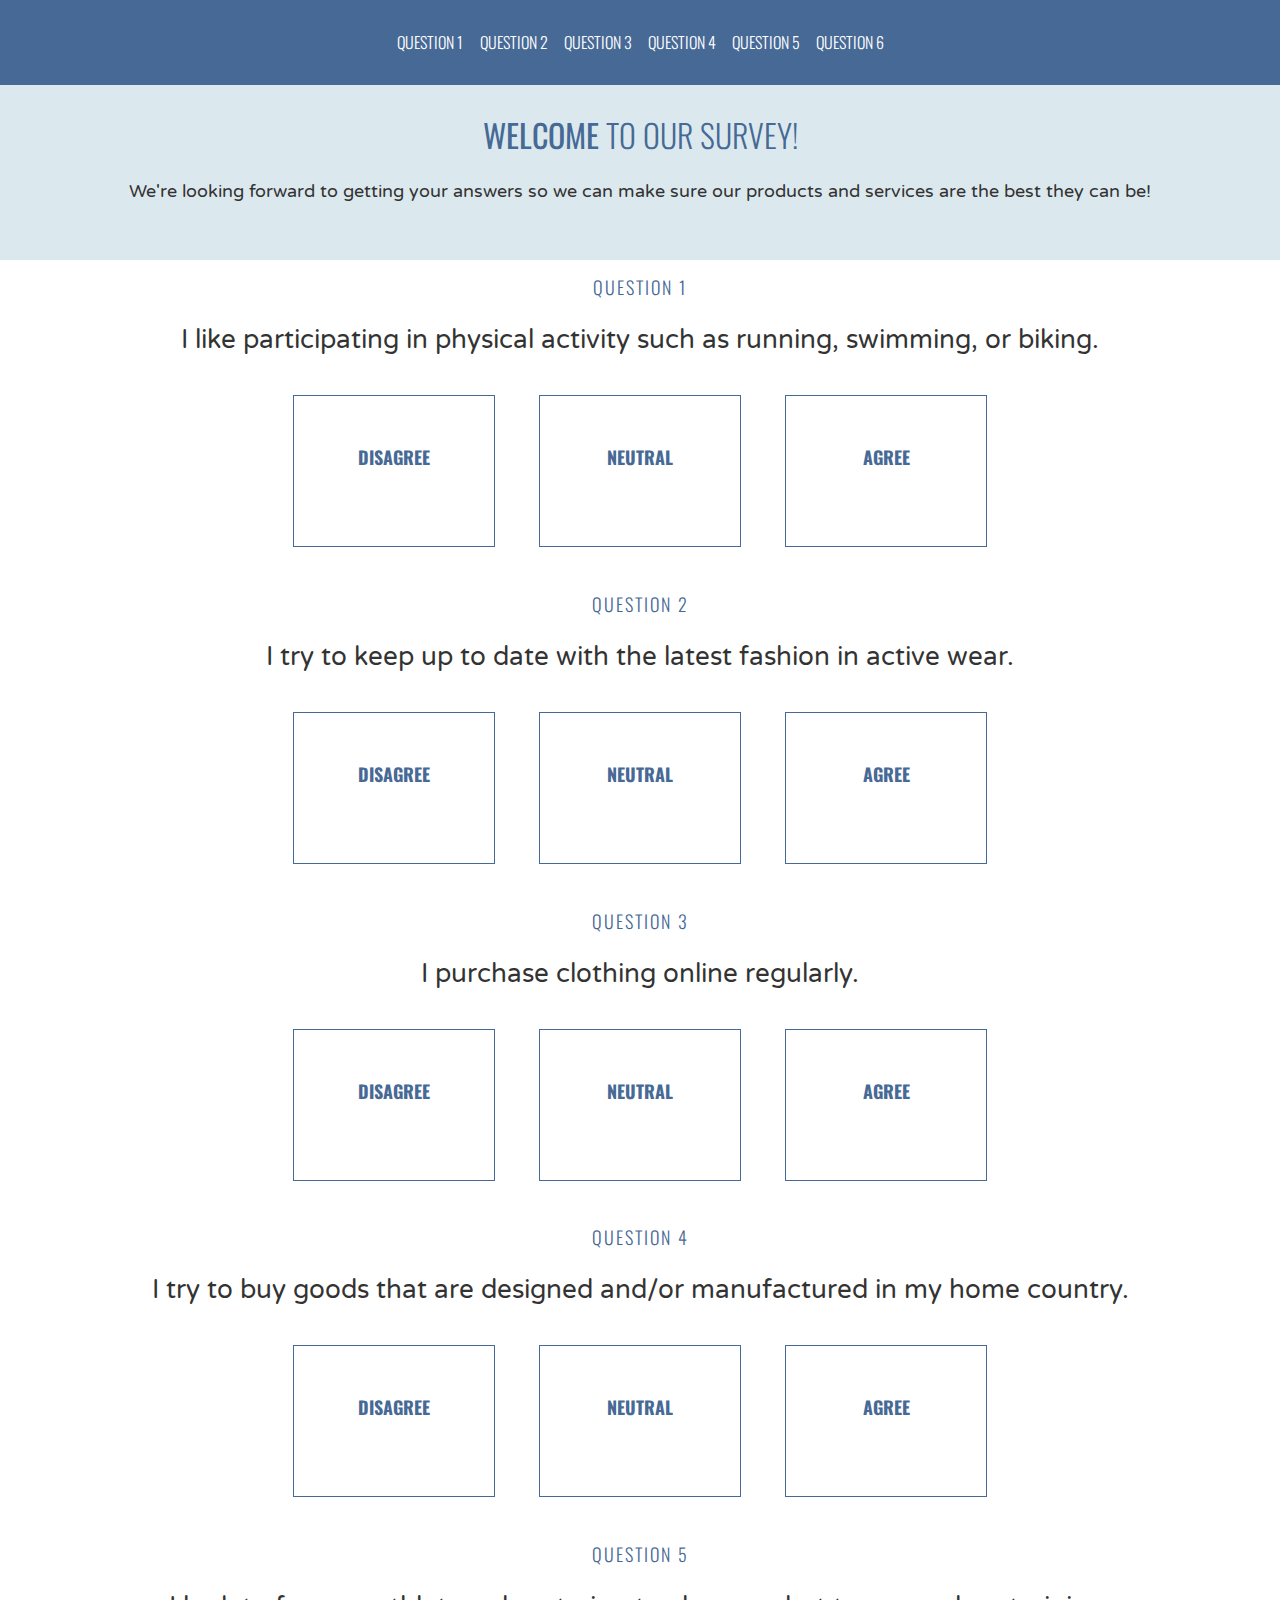
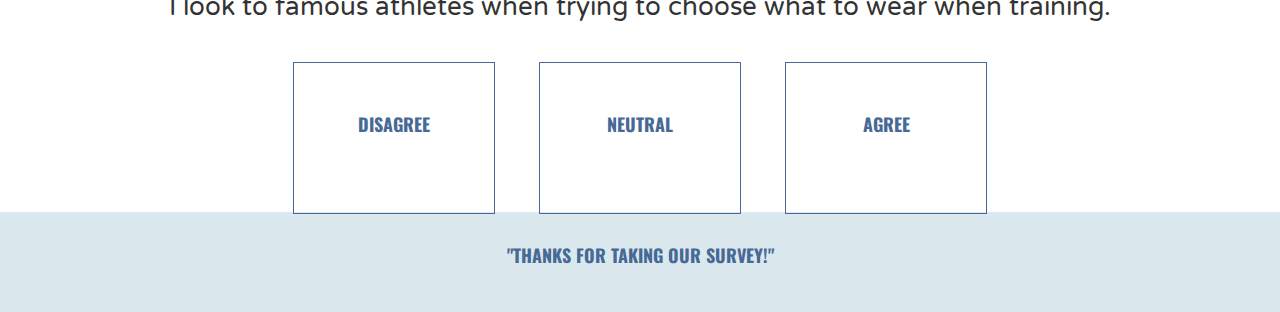
<file: Questionnaire/index.html>
<!DOCTYPE html>
<html>
<head>
  <title>Please Participate in Our Survey!</title>
  <link href="https://fonts.googleapis.com/css?family=Oswald:300,700|Varela+Round" rel="stylesheet">
  <link rel="stylesheet" type="text/css" href="style.css">
</head>
<body>

  <header>
    <ul>
      <li>Question 1</li>
      <li>Question 2</li>
      <li>Question 3</li>
      <li>Question 4</li>
      <li>Question 5</li>
      <li>Question 6</li>
    </ul>
  </header>
  
  <div class="welcome">
    <h1><strong>Welcome</strong> to our survey!</h1>
    <p>We're looking forward to getting your answers so we can make sure our products and services are the best they can be!</p>
  </div>

  <div class="question">
    <h4>Question 1</h4>
    <h2>I like participating in physical activity such as running, swimming, or biking.</h2>

    <div class="answer">
      <h3>Disagree</h3>
    </div>

    <div class="answer">
      <h3>Neutral</h3>
    </div>

    <div class="answer">
      <h3>Agree</h3>
    </div>
  </div>

  <div class="question">
    <h4>Question 2</h4>
    <h2>I try to keep up to date with the latest fashion in active wear.</h2>

    <div class="answer">
      <h3>Disagree</h3>
    </div>

    <div class="answer">
      <h3>Neutral</h3>
    </div>

    <div class="answer">
      <h3>Agree</h3>
    </div>
  </div>

  <div class="question">
    <h4>Question 3</h4>
    <h2>I purchase clothing online regularly.</h2>

    <div class="answer">
      <h3>Disagree</h3>
    </div>

    <div class="answer">
      <h3>Neutral</h3>
    </div>

    <div class="answer">
      <h3>Agree</h3>
    </div>
  </div>

  <div class="question">
    <h4>Question 4</h4>
    <h2>I try to buy goods that are designed and/or manufactured in my home country.</h2>

    <div class="answer">
      <h3>Disagree</h3>
    </div>

    <div class="answer">
      <h3>Neutral</h3>
    </div>

    <div class="answer">
      <h3>Agree</h3>
    </div>
  </div>

  <div class="question">
    <h4>Question 5</h4>
    <h2>I look to famous athletes when trying to choose what to wear when training.</h2>

    <div class="answer">
      <h3>Disagree</h3>
    </div>

    <div class="answer">
      <h3>Neutral</h3>
    </div>

    <div class="answer">
      <h3>Agree</h3>
    </div>
  </div>

  <footer>
    <h3>"Thanks for taking our survey!"</h3>
  </footer>
  
</body>
</html>
</file>
<file: Questionnaire/style.css>
body {
  background-color: #FFF;
  margin: 0 auto;
}

header {
  background-color: #466995;
  border-bottom: 1px solid #466995;
  position: fixed;
  width: 100%;
  z-index:10;
}

ul {
  margin: 30px auto;
  padding: 0 20px;
  text-align: center;
}

li {
  color: #FFF;
  font-family: 'Oswald', sans-serif;
  font-size: 16px;
  font-weight: 300;
  text-transform: uppercase;
  display: inline-block;
  width:80px;
}

li:hover {
  color: #DBE9EE;
}

h1 {
  color: #466995;
  font-family: 'Oswald', sans-serif;
  font-size: 32px;
  font-weight: 300;
  text-transform: uppercase;
}

h2 {
  color: #333;
  font-family: 'Varela Round', sans-serif;
  font-size: 26px;
  font-weight: 100;
  margin: 0 auto 20px auto;
}

h3 {
  color: #466995;
  font-family: 'Oswald', sans-serif;
  font-size: 18px;
  text-align: center;
  font-weight: 700;
  text-transform: uppercase;
  padding: 30px;
}

h4 {
  color: #466995;
  font-family: 'Oswald', sans-serif;
  font-size: 18px;
  font-weight: 300;
  letter-spacing: 2px;
  text-align: center;
  text-transform: uppercase
}

p {
  color: #333;
  font-family: 'Varela Round', sans-serif;
  font-size: 18px;
}

footer {
  background-color: #DBE9EE;
  text-align: center;
  height: 100px;
}

.welcome {
  background-color: #DBE9EE;
  box-sizing: border-box;
  padding: 40px;
  text-align: center;
  width: 100%;
  position: relative;
  top:50px;
}

.question {
  text-align: center;
  position: relative;
  top: 40px;
}

.answer {
  border: 1px solid #466995;
  margin: 20px;
  display:inline-block;
  height: 150px;
  width: 200px;
}

.answer:hover {
  background: #C0D6DF;
  color: #FFF;
}
</file>
